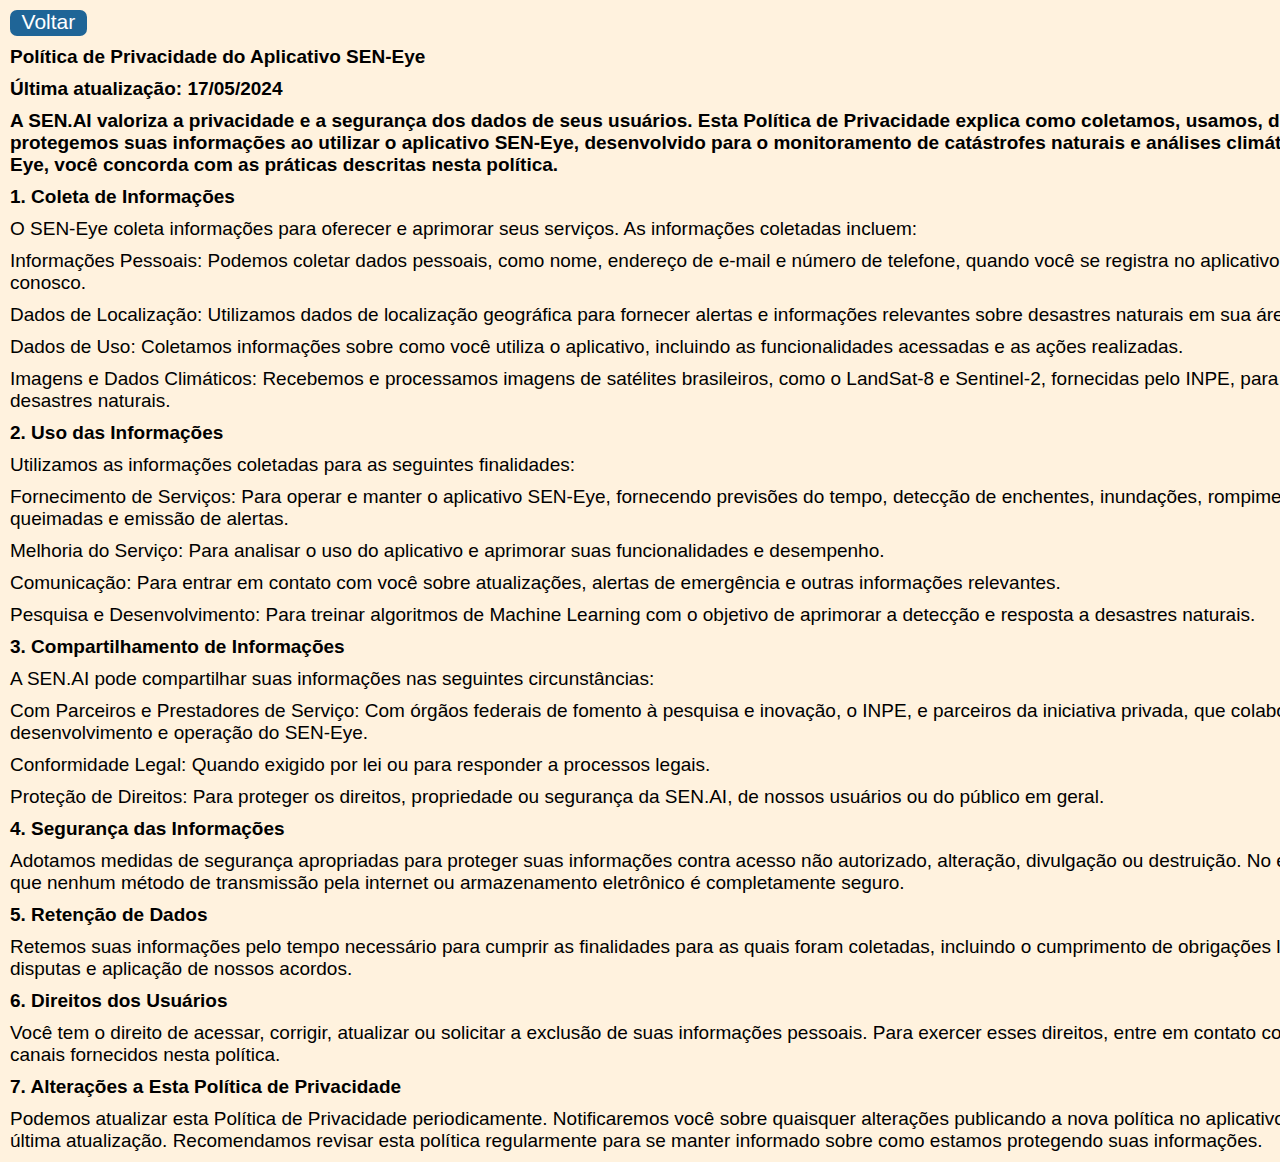
<file: PolíticasdeP.html>
<!DOCTYPE html>
<html lang="pt-BR">
<head>
    <meta charset="UTF-8">
    <meta name="viewport" content="width=device-width, initial-scale=1.0">
    <link rel="shortcut icon" type="imagex/png" href="assets\img\logo.webp">
    <link rel="stylesheet" href="assets\CSS\politicas.css">
    <title>Políticas de Privacidade</title>
</head>
<body>
    
    <div>
        <a href="index.html" class="voltar">Voltar</a>
    </div>
    

    <h2>Política de Privacidade do Aplicativo SEN-Eye</h2>
    
    <h3>Última atualização: 17/05/2024</h3>
    
    <h3>A SEN.AI valoriza a privacidade e a segurança dos dados de seus usuários. Esta Política de Privacidade explica como coletamos, usamos, divulgamos e protegemos suas informações ao utilizar o aplicativo SEN-Eye, desenvolvido para o monitoramento de catástrofes naturais e análises climáticas. Ao usar o SEN-Eye, você concorda com as práticas descritas nesta política.</h3>
    
    <h4>1. Coleta de Informações</h4>
    
    <p>O SEN-Eye coleta informações para oferecer e aprimorar seus serviços. As informações coletadas incluem:</p>
    
    <p>Informações Pessoais: Podemos coletar dados pessoais, como nome, endereço de e-mail e número de telefone, quando você se registra no aplicativo ou entra em contato conosco.</p>
    <p>Dados de Localização: Utilizamos dados de localização geográfica para fornecer alertas e informações relevantes sobre desastres naturais em sua área.</p>
    <p>Dados de Uso: Coletamos informações sobre como você utiliza o aplicativo, incluindo as funcionalidades acessadas e as ações realizadas.</p>
    <p>Imagens e Dados Climáticos: Recebemos e processamos imagens de satélites brasileiros, como o LandSat-8 e Sentinel-2, fornecidas pelo INPE, para detecção e análise de desastres naturais.</p>
    
    <h4>2. Uso das Informações</h4>
    
    <p>Utilizamos as informações coletadas para as seguintes finalidades:</p>
    
    <p>Fornecimento de Serviços: Para operar e manter o aplicativo SEN-Eye, fornecendo previsões do tempo, detecção de enchentes, inundações, rompimentos de barragens, queimadas e emissão de alertas.</p>
    <p>Melhoria do Serviço: Para analisar o uso do aplicativo e aprimorar suas funcionalidades e desempenho.</p>
    <p>Comunicação: Para entrar em contato com você sobre atualizações, alertas de emergência e outras informações relevantes.</p>
    <p>Pesquisa e Desenvolvimento: Para treinar algoritmos de Machine Learning com o objetivo de aprimorar a detecção e resposta a desastres naturais.</p>
    
    <h4>3. Compartilhamento de Informações</h4>
    
    <p>A SEN.AI pode compartilhar suas informações nas seguintes circunstâncias:</p>
    
    <p>Com Parceiros e Prestadores de Serviço: Com órgãos federais de fomento à pesquisa e inovação, o INPE, e parceiros da iniciativa privada, que colaboram no desenvolvimento e operação do SEN-Eye.</p>
    <p>Conformidade Legal: Quando exigido por lei ou para responder a processos legais.</p>
    <p>Proteção de Direitos: Para proteger os direitos, propriedade ou segurança da SEN.AI, de nossos usuários ou do público em geral.</p>
    
    <h4>4. Segurança das Informações</h4>
    
    <p>Adotamos medidas de segurança apropriadas para proteger suas informações contra acesso não autorizado, alteração, divulgação ou destruição. No entanto, lembre-se de que nenhum método de transmissão pela internet ou armazenamento eletrônico é completamente seguro.</p>
    
    <h4>5. Retenção de Dados</h4>
    
    <p>Retemos suas informações pelo tempo necessário para cumprir as finalidades para as quais foram coletadas, incluindo o cumprimento de obrigações legais, resolução de disputas e aplicação de nossos acordos.</p>
    
    <h4>6. Direitos dos Usuários</h4>
    
    <p>Você tem o direito de acessar, corrigir, atualizar ou solicitar a exclusão de suas informações pessoais. Para exercer esses direitos, entre em contato conosco através dos canais fornecidos nesta política.</p>
    
    <h4>7. Alterações a Esta Política de Privacidade</h4>
    
    <p>Podemos atualizar esta Política de Privacidade periodicamente. Notificaremos você sobre quaisquer alterações publicando a nova política no aplicativo e indicando a data da última atualização. Recomendamos revisar esta política regularmente para se manter informado sobre como estamos protegendo suas informações.</p>
</body>
</html>
</file>
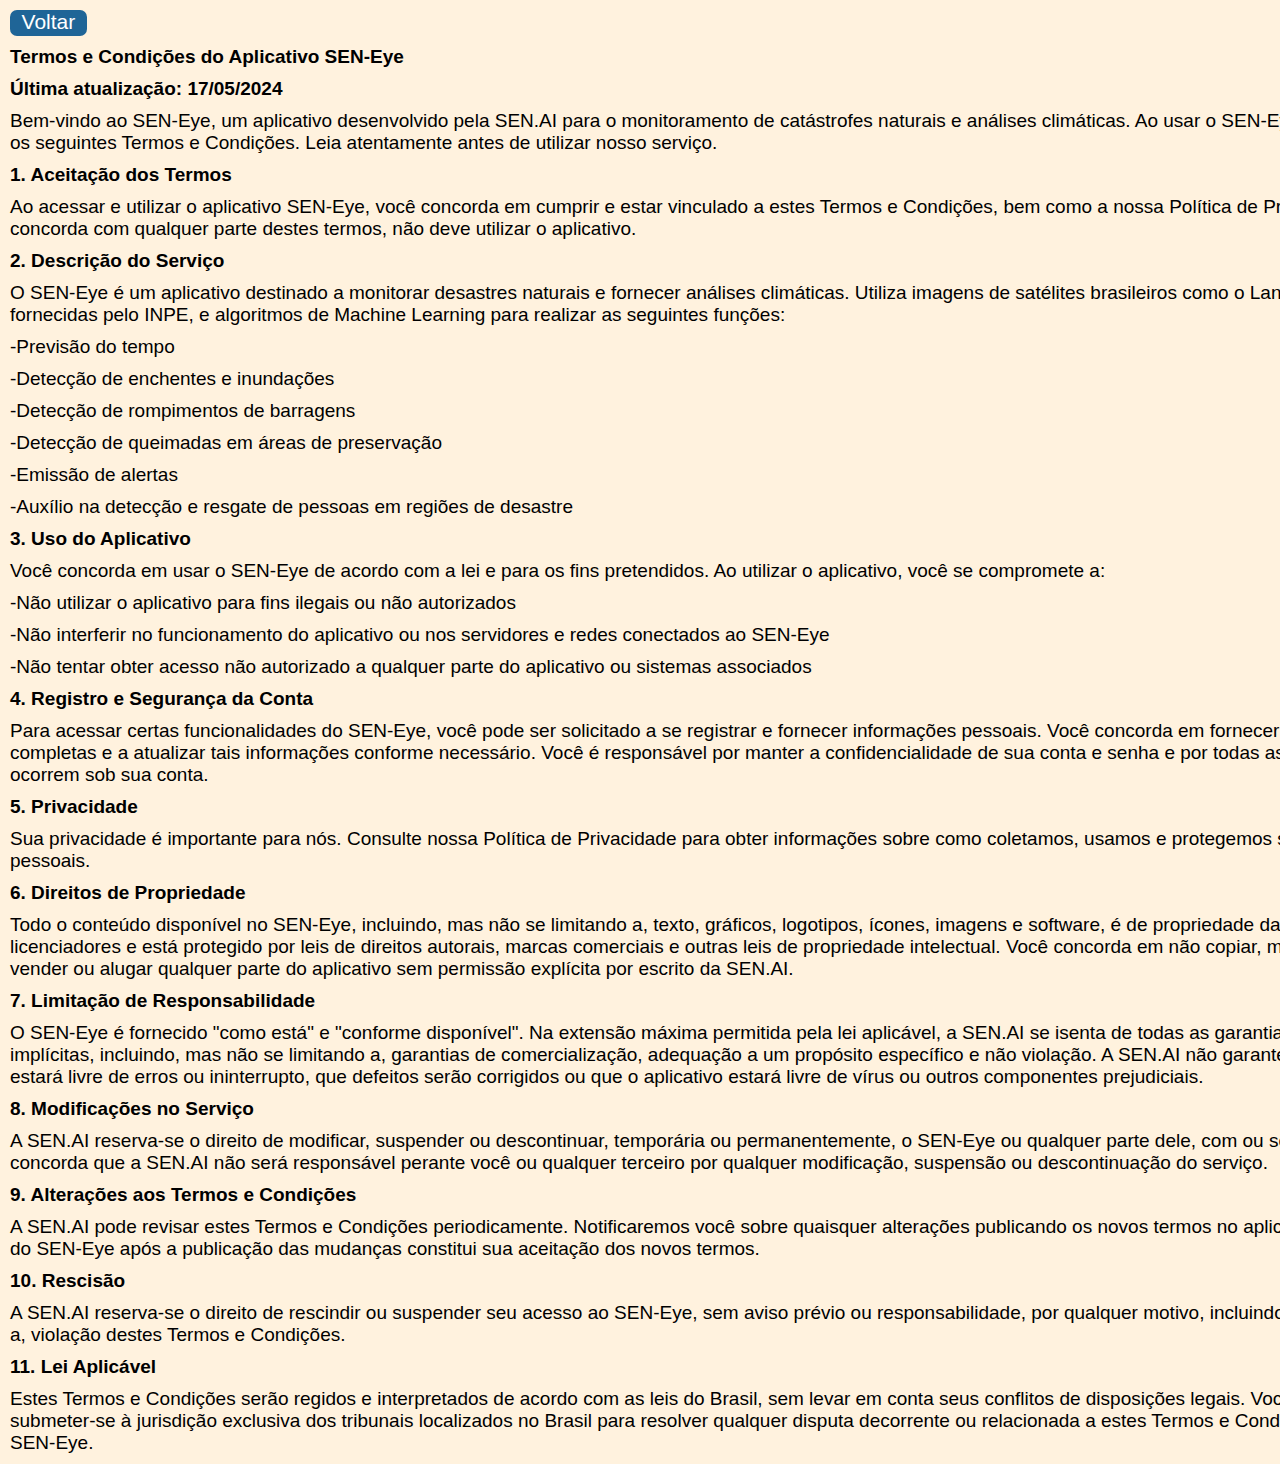
<file: TermoseC.html>
<!DOCTYPE html>
<html lang="pt-BR">
<head>
    <meta charset="UTF-8">
    <meta name="viewport" content="width=device-width, initial-scale=1.0">
    <link rel="shortcut icon" type="imagex/png" href="assets\img\logo.webp">
    <link rel="stylesheet" href="assets\CSS\termos.css">
    <title>Termos e Condições</title>
</head>
<body>

    <div>
        <a href="index.html" class="voltar">Voltar</a>
    </div>

    <h2>Termos e Condições do Aplicativo SEN-Eye</h2>
    
    <h3>Última atualização: 17/05/2024</h3>
    
    <p>Bem-vindo ao SEN-Eye, um aplicativo desenvolvido pela SEN.AI para o monitoramento de catástrofes naturais e análises climáticas. Ao usar o SEN-Eye, você concorda com os seguintes Termos e Condições. Leia atentamente antes de utilizar nosso serviço.</p>
    
    <h4>1. Aceitação dos Termos</h4>
    
    <p>Ao acessar e utilizar o aplicativo SEN-Eye, você concorda em cumprir e estar vinculado a estes Termos e Condições, bem como a nossa Política de Privacidade. Se você não concorda com qualquer parte destes termos, não deve utilizar o aplicativo.</p>
    
    <h4>2. Descrição do Serviço</h4>
    
    <p>O SEN-Eye é um aplicativo destinado a monitorar desastres naturais e fornecer análises climáticas. Utiliza imagens de satélites brasileiros como o LandSat-8 e Sentinel-2, fornecidas pelo INPE, e algoritmos de Machine Learning para realizar as seguintes funções:</p>
    
    <p>-Previsão do tempo</p>
    <p>-Detecção de enchentes e inundações</p>
    <p>-Detecção de rompimentos de barragens</p>
    <p>-Detecção de queimadas em áreas de preservação</p>
    <p>-Emissão de alertas</p>
    <p>-Auxílio na detecção e resgate de pessoas em regiões de desastre</p>
    
    <h4>3. Uso do Aplicativo</h4>
    
    <p>Você concorda em usar o SEN-Eye de acordo com a lei e para os fins pretendidos. Ao utilizar o aplicativo, você se compromete a:</p>
    
    <p>-Não utilizar o aplicativo para fins ilegais ou não autorizados</p>
    <p>-Não interferir no funcionamento do aplicativo ou nos servidores e redes conectados ao SEN-Eye</p>
    <p>-Não tentar obter acesso não autorizado a qualquer parte do aplicativo ou sistemas associados</p>
    
    <h4>4. Registro e Segurança da Conta</h4>
    
    <p>Para acessar certas funcionalidades do SEN-Eye, você pode ser solicitado a se registrar e fornecer informações pessoais. Você concorda em fornecer informações precisas e completas e a atualizar tais informações conforme necessário. Você é responsável por manter a confidencialidade de sua conta e senha e por todas as atividades que ocorrem sob sua conta.</p>
    
    <h4>5. Privacidade</h4>
    
    <p>Sua privacidade é importante para nós. Consulte nossa Política de Privacidade para obter informações sobre como coletamos, usamos e protegemos suas informações pessoais.</p>
    
    <h4>6. Direitos de Propriedade</h4>
    
    <p>Todo o conteúdo disponível no SEN-Eye, incluindo, mas não se limitando a, texto, gráficos, logotipos, ícones, imagens e software, é de propriedade da SEN.AI ou de seus licenciadores e está protegido por leis de direitos autorais, marcas comerciais e outras leis de propriedade intelectual. Você concorda em não copiar, modificar, distribuir, vender ou alugar qualquer parte do aplicativo sem permissão explícita por escrito da SEN.AI.</p>
    
    <h4>7. Limitação de Responsabilidade</h4>
    
    <p>O SEN-Eye é fornecido "como está" e "conforme disponível". Na extensão máxima permitida pela lei aplicável, a SEN.AI se isenta de todas as garantias, expressas ou implícitas, incluindo, mas não se limitando a, garantias de comercialização, adequação a um propósito específico e não violação. A SEN.AI não garante que o aplicativo estará livre de erros ou ininterrupto, que defeitos serão corrigidos ou que o aplicativo estará livre de vírus ou outros componentes prejudiciais.</p>
    
    <h4>8. Modificações no Serviço</h4>
    
    <p>A SEN.AI reserva-se o direito de modificar, suspender ou descontinuar, temporária ou permanentemente, o SEN-Eye ou qualquer parte dele, com ou sem aviso prévio. Você concorda que a SEN.AI não será responsável perante você ou qualquer terceiro por qualquer modificação, suspensão ou descontinuação do serviço.</p>
    
    <h4>9. Alterações aos Termos e Condições</h4>
    
    <p>A SEN.AI pode revisar estes Termos e Condições periodicamente. Notificaremos você sobre quaisquer alterações publicando os novos termos no aplicativo. O uso contínuo do SEN-Eye após a publicação das mudanças constitui sua aceitação dos novos termos.</p>
    
    <h4>10. Rescisão</h4>
    
    <p>A SEN.AI reserva-se o direito de rescindir ou suspender seu acesso ao SEN-Eye, sem aviso prévio ou responsabilidade, por qualquer motivo, incluindo, mas não se limitando a, violação destes Termos e Condições.</p>
    
    <h4>11. Lei Aplicável</h4>
    
    <p>Estes Termos e Condições serão regidos e interpretados de acordo com as leis do Brasil, sem levar em conta seus conflitos de disposições legais. Você concorda em submeter-se à jurisdição exclusiva dos tribunais localizados no Brasil para resolver qualquer disputa decorrente ou relacionada a estes Termos e Condições ou ao uso do SEN-Eye.</p>
</body>
</html>
</file>
